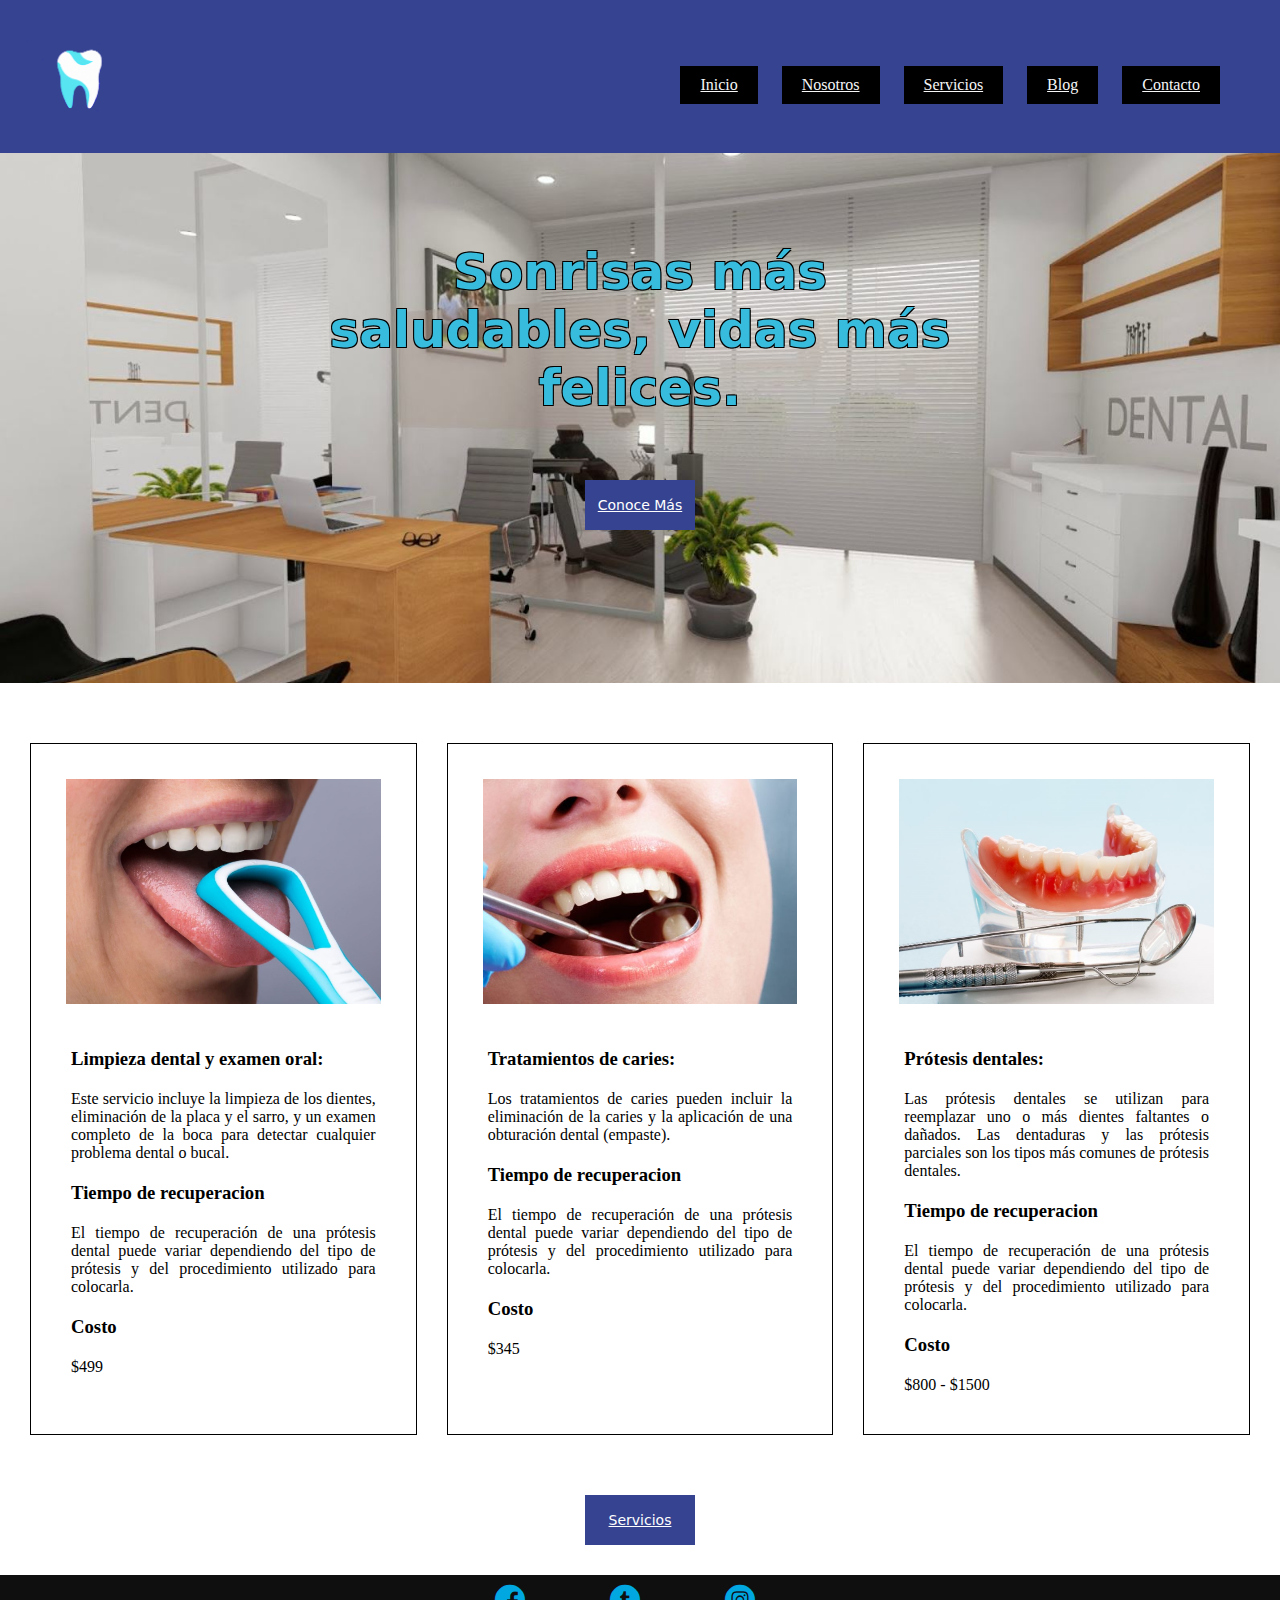
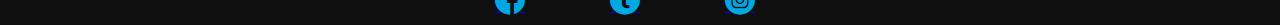
<file: index.html>
<!DOCTYPE html>
<html lang="es">

<head>
    <meta charset="UTF-8">
    <meta http-equiv="X-UA-Compatible" content="IE=edge">
    <meta name="viewport" content="width=device-width, initial-scale=1.0">
    <link rel="stylesheet" href="css/style.css">
    <link rel="stylesheet" href="css/font/flaticon.css">
    <link rel="stylesheet" href="css/icon/icofont.min.css">
    <title>Consultorio Dental - Inicio</title>
</head>

<body>
    <main>

        <!----- Inicia barra de navegación ---------->
        <header>
            <section class="logo">
                <img src="img/logo1.2.jpg" alt="">
            </section>

            <nav class="nav">
                <ul>
                    <li><a href="index.html">Inicio</a></li>
                    <li><a href="nosotros.html">Nosotros</a></li>
                    <li><a href="servicios.html">Servicios</a></li>
                    <li><a href="blog.html">Blog</a></li>
                    <li><a href="contacto.html">Contacto</a></li>
                </ul>
            </nav>
        </header>
        <!----- Termina barra de navegación ---------->



<!----- Inicia Eslogan ---------->

        <section class="home-main">
            <article class="home-title">
                <h3 class="home-main-text">Sonrisas más saludables, vidas más felices.</h3>
                <button class="home-main-button">
                    <a href="nosotros.html">Conoce Más</a>
                </button>
            </article>
        </section>

<!----- Termina Eslogan ---------->


<!----- Inicia grid servicios ---------->

<section class="home-information">
    <article class="home-about">
        <img src="img/Examen.png" alt="" width="100%">
        <h3>Limpieza dental y examen oral:</h3>
        <p>Este servicio incluye la limpieza de los dientes, eliminación de la placa y el sarro, y un examen completo de la boca para detectar cualquier problema dental o bucal.</p>
        <h3>Tiempo de recuperacion</h3>
        <p>El tiempo de recuperación de una prótesis dental puede variar dependiendo del tipo de prótesis y del procedimiento utilizado para colocarla.</p>
        <h3>Costo</h3>
        <p>$499</p>
    </article>

    <article class="home-about">
        <img src="img/caries.png" alt="" width="100%">
        <h3>Tratamientos de caries:</h3>
        <p> Los tratamientos de caries pueden incluir la eliminación de la caries y la aplicación de una obturación dental (empaste).</p>
        <h3>Tiempo de recuperacion</h3>
        <p>El tiempo de recuperación de una prótesis dental puede variar dependiendo del tipo de prótesis y del procedimiento utilizado para colocarla.</p>
        <h3>Costo</h3>
        <p>$345</p>
    </article>


    <article class="home-about">
        <img src="img/protesis.png" alt="" width="100%">
        <h3>Prótesis dentales: </h3>
        <p>Las prótesis dentales se utilizan para reemplazar uno o más dientes faltantes o dañados. Las dentaduras y las prótesis parciales son los tipos más comunes de prótesis dentales.</p>
        <h3>Tiempo de recuperacion</h3>
        <p>El tiempo de recuperación de una prótesis dental puede variar dependiendo del tipo de prótesis y del procedimiento utilizado para colocarla.</p>
        <h3>Costo</h3>
        <p>$800 - $1500</p>
    </article>
</section>		

    <div class="boton-servicio">
    <button class="home-services-button">
        <a href="servicios.html">Servicios</a>
    </button>
    </div>



<!----- Termina grid servicios ---------->


    </main>

        <!----- Inicia pie de página ---------->    
    <footer>
        <section class="footer-icons-container">
            <div class="icons">
                <a href="https://www.facebook.com" target="_blank">
                    <span class="flaticon-001-facebook"></span>
                </a>
                <a href="https://www.twitter.com" target="_blank">
                    <span class="flaticon-002-twitter"></span>
                </a>
                <a href="https://www.instagram.com" target="_blank">
                    <span class="flaticon-011-instagram"></span>
                </a>
        </section>
    </footer>
        <!----- Termina pie de página ---------->    

</body>



</html>
</file>
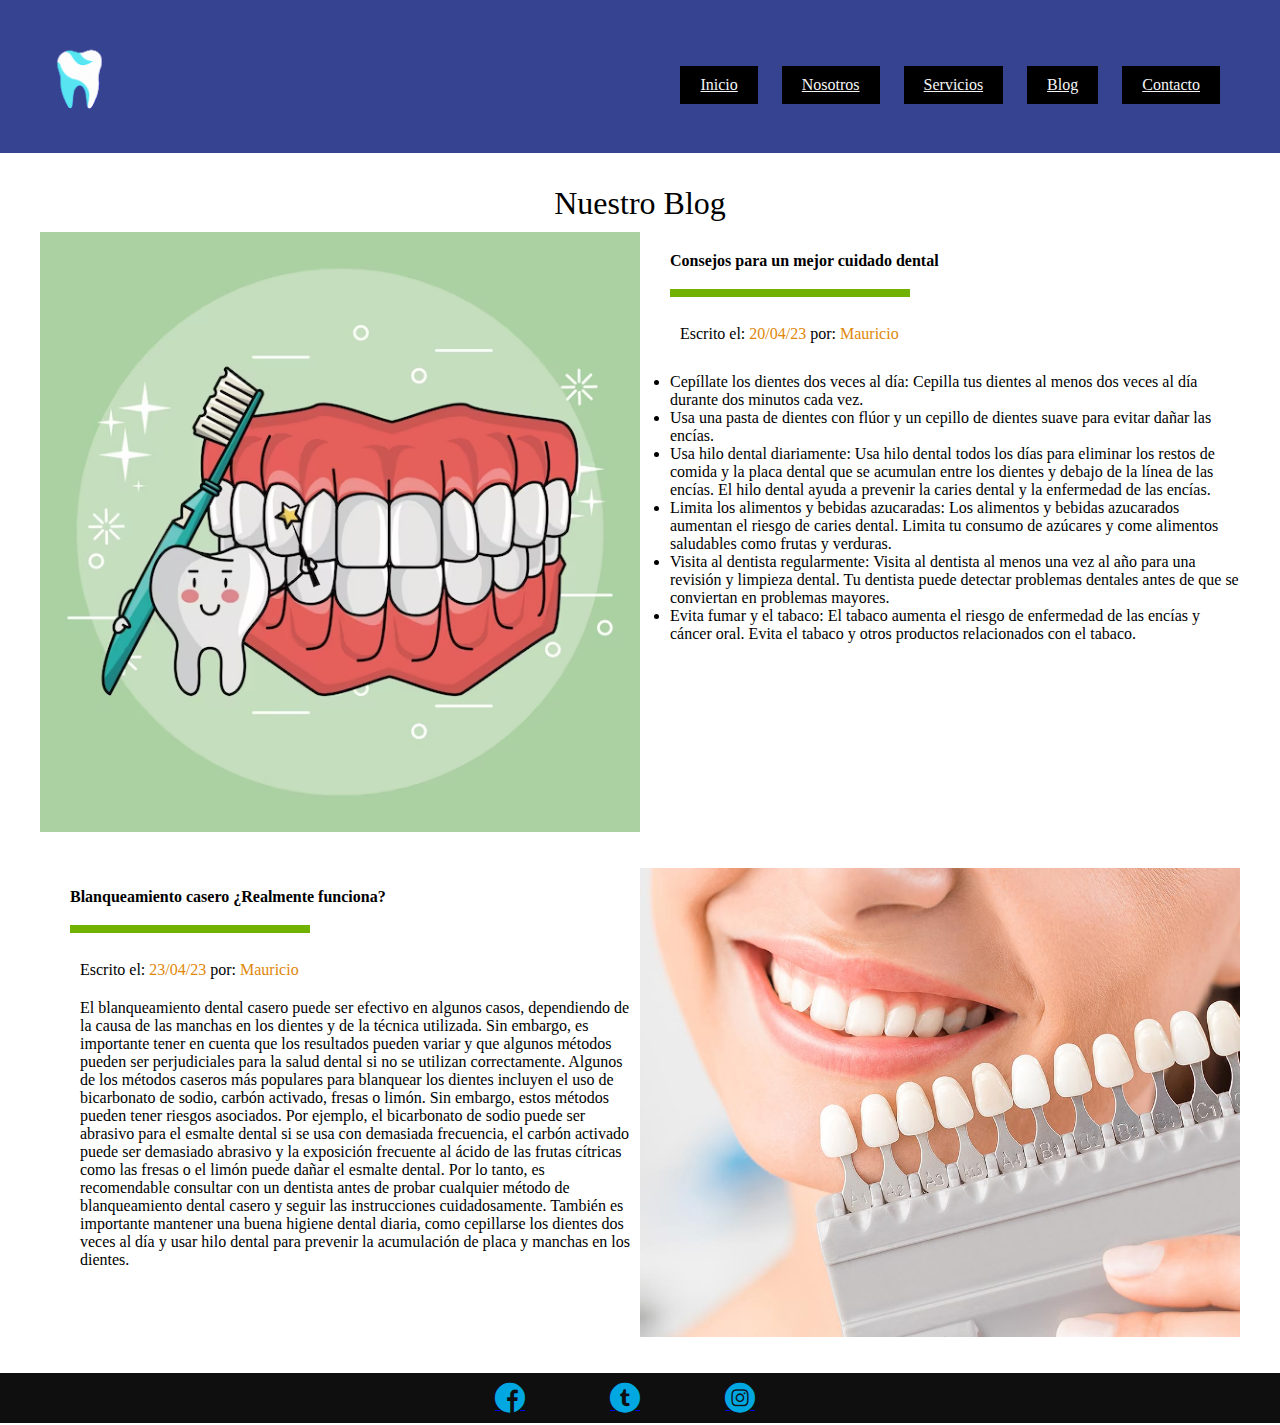
<file: blog.html>
<!DOCTYPE html>
<html lang="es">

<head>
    <meta charset="UTF-8">
    <meta http-equiv="X-UA-Compatible" content="IE=edge">
    <meta name="viewport" content="width=device-width, initial-scale=1.0">
    <link rel="stylesheet" href="css/style.css">
    <link rel="stylesheet" href="css/font/flaticon.css">
    <link rel="stylesheet" href="css/icon/icofont.min.css">
    <title>Consultorio Dental - Blog</title>
</head>

<body>


    <!----- Inicia barra de navegación ---------->
    <header>
        <section class="logo">
            <img src="img/logo1.2.jpg" alt="">
        </section>

        <nav class="nav">
            <ul>
                <li><a href="index.html">Inicio</a></li>
                <li><a href="nosotros.html">Nosotros</a></li>
                <li><a href="servicios.html">Servicios</a></li>
                <li><a href="blog.html">Blog</a></li>
                <li><a href="contacto.html">Contacto</a></li>
            </ul>
        </nav>
    </header>
    <!----- Termina barra de navegación ---------->


    <main class="contenedor seccion contenido-centrado">
        <h1 class="fw-400 centrar-texto">Nuestro Blog</h1>
        <section class="entrada-blog">
            <article class="entrada-blog-division">
                <div class="imagen">
                    <img src="img/blog1.jpg" alt="Entrada de blog">
                </div>
                <div class="texto-entrada">
                    <a href="entrada.html">
                        <h4>Consejos para un mejor cuidado dental</h4>
                    </a>
                    <p>Escrito el: <span>20/04/23</span> por:<span> Mauricio</span></p>
                    <p>
                    <ul>
                        <li>Cepíllate los dientes dos veces al día: Cepilla tus dientes al menos dos veces al día
                            durante dos minutos cada vez. </li>
                        <li>Usa una pasta de dientes con flúor y un cepillo de dientes suave para evitar dañar las
                            encías.</li>

                        <li>Usa hilo dental diariamente: Usa hilo dental todos los días para eliminar los restos de
                            comida y la placa dental que se acumulan entre los dientes y debajo de la línea de las
                            encías.
                            El hilo dental ayuda a prevenir la caries dental y la enfermedad de las encías.</li>

                        <li>Limita los alimentos y bebidas azucaradas: Los alimentos y bebidas azucarados aumentan el
                            riesgo de caries dental.
                            Limita tu consumo de azúcares y come alimentos saludables como frutas y verduras.</li>

                        <li>Visita al dentista regularmente: Visita al dentista al menos una vez al año para una
                            revisión y limpieza dental.
                            Tu dentista puede detectar problemas dentales antes de que se conviertan en problemas
                            mayores.</li>

                        <li>Evita fumar y el tabaco: El tabaco aumenta el riesgo de enfermedad de las encías y cáncer
                            oral. Evita el tabaco y otros productos relacionados con el tabaco.</li>
                    </ul>
                    </p>
                </div>
            </article>

            <article class="entrada-blog-division segunda-entrada">
                
                <div class="texto-entrada">
                    <a href="entrada.html">
                        <h4>Blanqueamiento casero ¿Realmente funciona?</h4>
                    </a>
                    <p>Escrito el: <span>23/04/23</span> por:<span> Mauricio</span></p>
                    <p>El blanqueamiento dental casero puede ser efectivo en algunos casos, dependiendo de la causa de las manchas en los dientes y de la técnica utilizada. 
                        Sin embargo, es importante tener en cuenta que los resultados pueden variar y que algunos métodos pueden ser perjudiciales para la salud dental si no se utilizan correctamente.

                        Algunos de los métodos caseros más populares para blanquear los dientes incluyen el uso de bicarbonato de sodio, carbón activado, fresas o limón. 
                        Sin embargo, estos métodos pueden tener riesgos asociados. Por ejemplo, el bicarbonato de sodio puede ser abrasivo para el esmalte dental si se usa con demasiada frecuencia, el carbón activado puede ser demasiado abrasivo y la exposición frecuente al ácido de las frutas cítricas como las fresas o el limón puede dañar el esmalte dental.
                        
                        Por lo tanto, es recomendable consultar con un dentista antes de probar cualquier método de blanqueamiento dental casero y seguir las instrucciones cuidadosamente. 
                        También es importante mantener una buena higiene dental diaria, como cepillarse los dientes dos veces al día y usar hilo dental para prevenir la acumulación de placa y manchas en los dientes.</p>
                </div>
                <div class="imagen">
                    <img src="img/blog2.jpg" alt="Entrada de blog">
                </div>
            </article>
        </section>

    </main>

    <!----- Inicia pie de página ---------->
    <footer>
        <section class="footer-icons-container">
            <div class="icons">
                <a href="https://www.facebook.com" target="_blank">
                    <span class="flaticon-001-facebook"></span>
                </a>
                <a href="https://www.twitter.com" target="_blank">
                    <span class="flaticon-002-twitter"></span>
                </a>
                <a href="https://www.instagram.com" target="_blank">
                    <span class="flaticon-011-instagram"></span>
                </a>
        </section>
    </footer>
    <!----- Termina pie de página ---------->
</body>

</html>
</file>
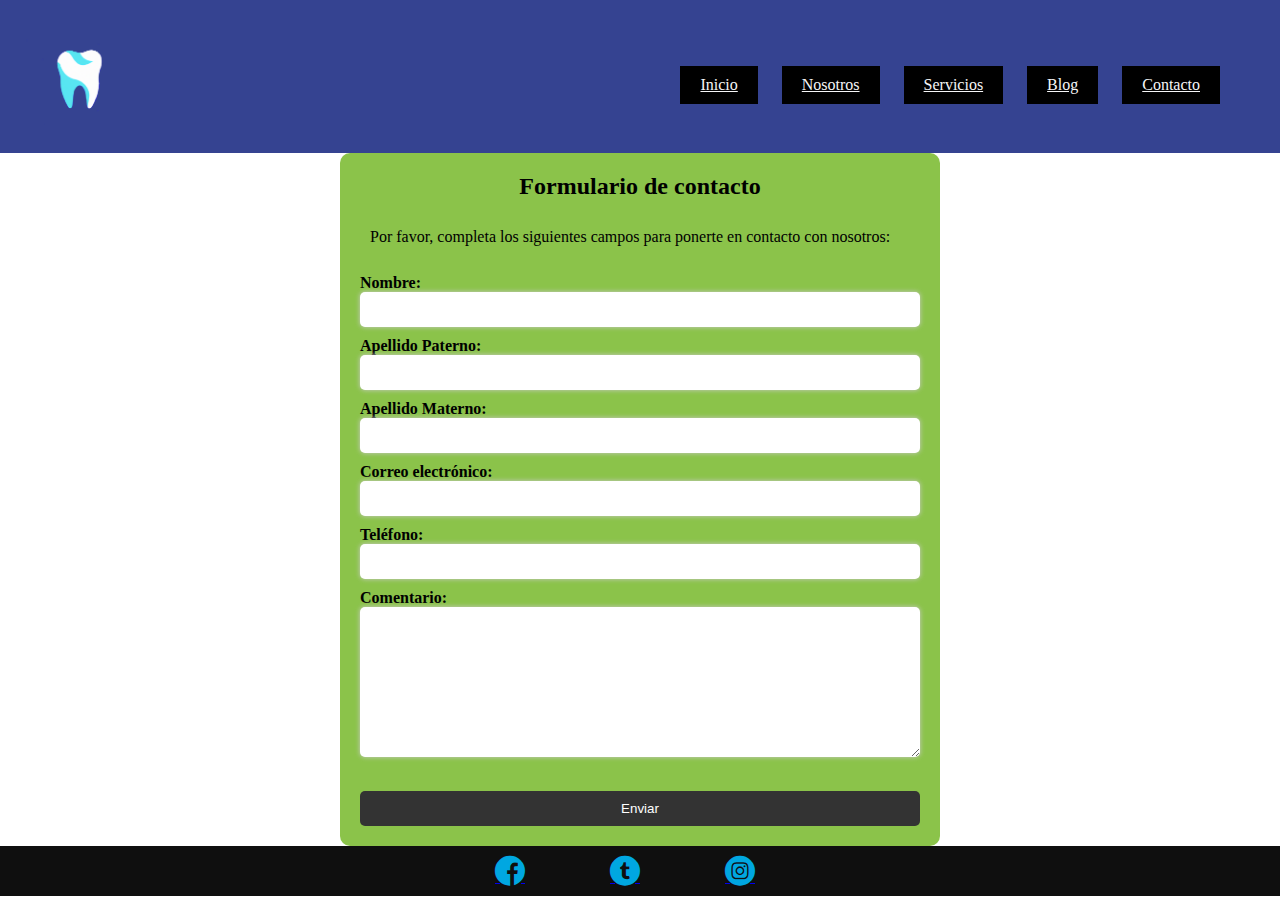
<file: contacto.html>
<!DOCTYPE html>
<html lang="es">

<head>
    <meta charset="UTF-8">
    <meta http-equiv="X-UA-Compatible" content="IE=edge">
    <meta name="viewport" content="width=device-width, initial-scale=1.0">
    <link rel="stylesheet" href="css/style.css">
    <link rel="stylesheet" href="css/contacto.css">
    <link rel="stylesheet" href="css/font/flaticon.css">
    <link rel="stylesheet" href="css/icon/icofont.min.css">
    <title>Consultorio Dental - Contacto</title>
</head>

<body>
    <main>

        <!----- Inicia barra de navegación ---------->
        <header>
            <section class="logo">
                <img src="img/logo1.2.jpg" alt="">
            </section>

            <nav class="nav">
                <ul>
                    <li><a href="index.html">Inicio</a></li>
                    <li><a href="nosotros.html">Nosotros</a></li>
                    <li><a href="servicios.html">Servicios</a></li>
                    <li><a href="blog.html">Blog</a></li>
                    <li><a href="contacto.html">Contacto</a></li>
                </ul>
            </nav>
        </header>
        <!----- Termina barra de navegación ---------->

        <div class="form-container">
            <form>
                <h2>Formulario de contacto</h2>
                <br>
                <p>Por favor, completa los siguientes campos para ponerte en contacto con nosotros:</p>
                <br>

                <label for="nombre">Nombre:</label>
                <input type="text" id="nombre" name="nombre" required>

                <label for="apellido-paterno">Apellido Paterno:</label>
                <input type="text" id="apellido-paterno" name="apellido-paterno" required>

                <label for="apellido-materno">Apellido Materno:</label>
                <input type="text" id="apellido-materno" name="apellido-materno" required>

                <label for="correo">Correo electrónico:</label>
                <input type="email" id="correo" name="correo" required>

                <label for="telefono">Teléfono:</label>
                <input type="tel" id="telefono" name="telefono" required>

                <label for="comentario">Comentario:</label>
                <textarea id="comentario" name="comentario"></textarea>

                <button type="submit" class="boton">Enviar</button>
            </form>
        </div>


    </main>

    <!----- Inicia pie de página ---------->
    <footer>
        <section class="footer-icons-container">
            <div class="icons">
                <a href="https://www.facebook.com" target="_blank">
                    <span class="flaticon-001-facebook"></span>
                </a>
                <a href="https://www.twitter.com" target="_blank">
                    <span class="flaticon-002-twitter"></span>
                </a>
                <a href="https://www.instagram.com" target="_blank">
                    <span class="flaticon-011-instagram"></span>
                </a>
        </section>
    </footer>
    <!----- Termina pie de página ---------->
</body>

</html>
</file>
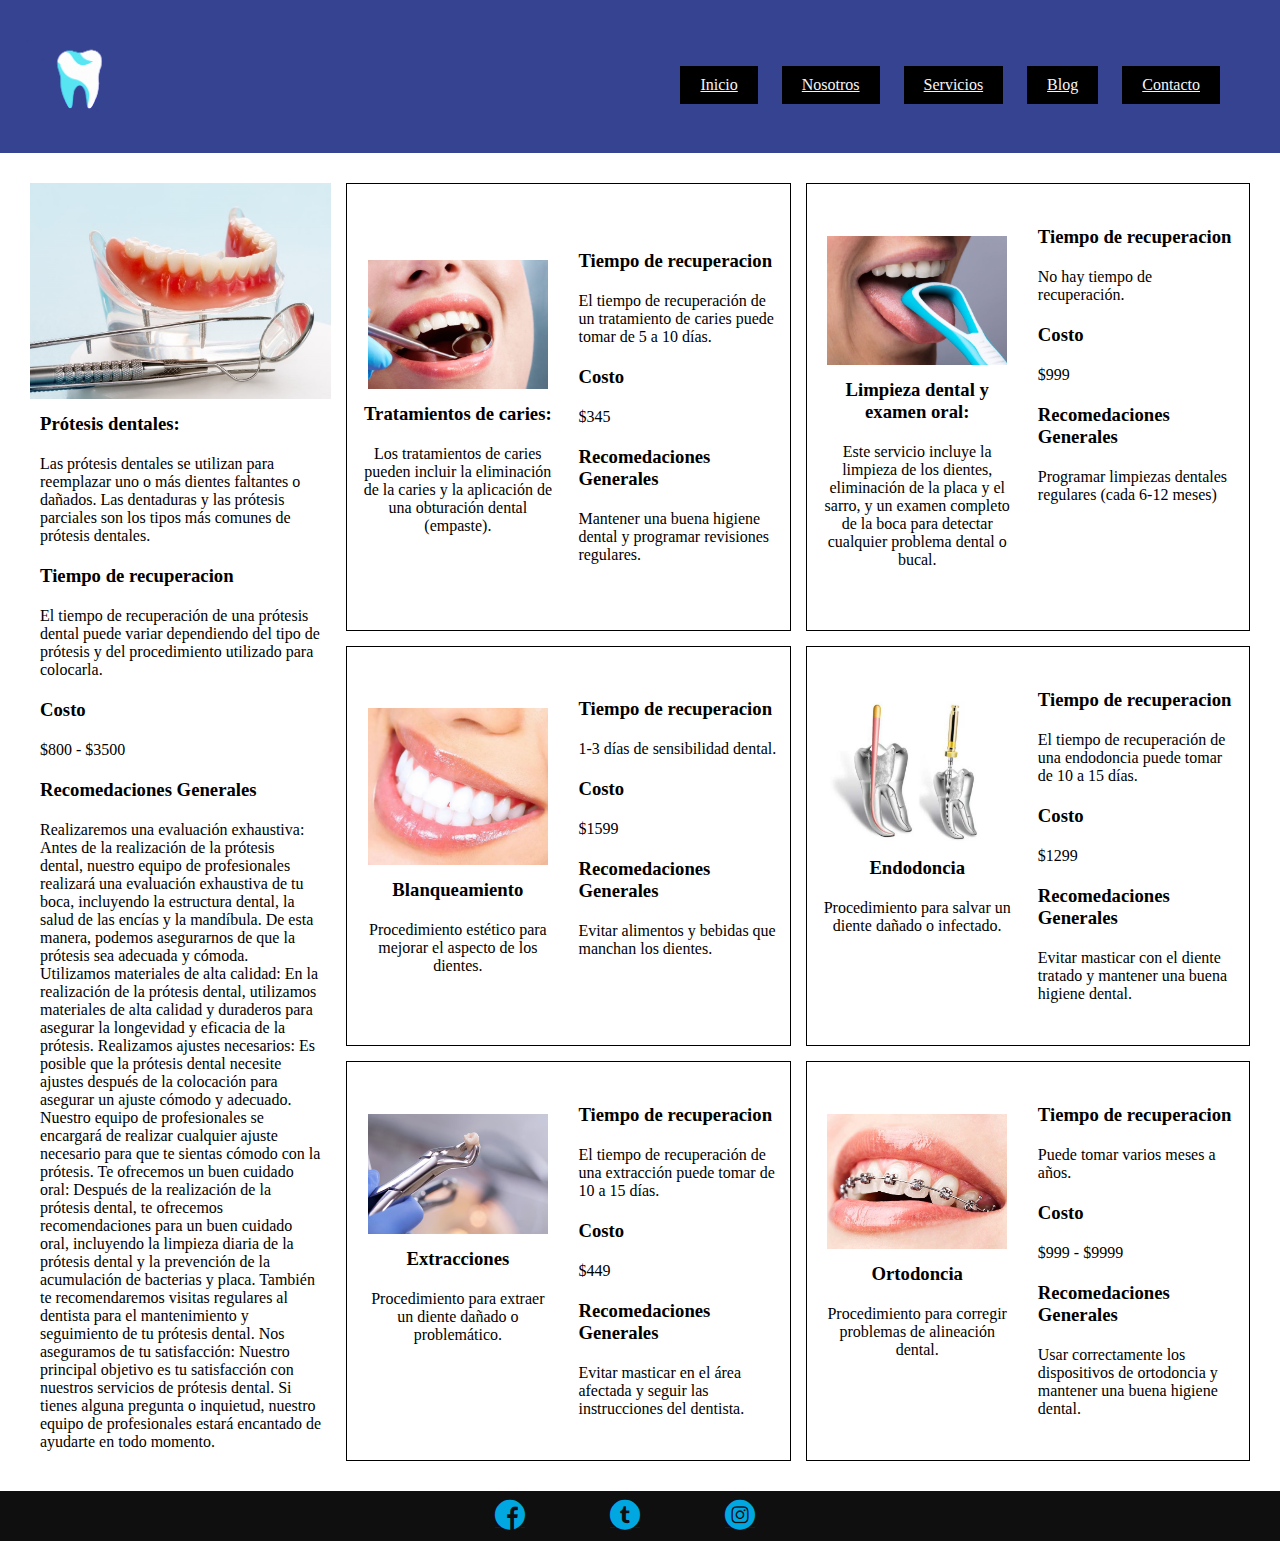
<file: servicios.html>
<!DOCTYPE html>
<html lang="es">

<head>
    <meta charset="UTF-8">
    <meta http-equiv="X-UA-Compatible" content="IE=edge">
    <meta name="viewport" content="width=device-width, initial-scale=1.0">
    <link rel="stylesheet" href="css/style.css">
    <link rel="stylesheet" href="css/Servicios.css">
    <link rel="stylesheet" href="css/font/flaticon.css">
    <link rel="stylesheet" href="css/icon/icofont.min.css">
    <title>Consultorio Dental - Servicios</title>
</head>

<body>
    <main>

<!----- Inicia barra de navegación ---------->    
        <header>
            <section class="logo">
                <img src="img/logo1.2.jpg" alt="">
            </section>

            <nav class="nav">
                <ul>
                    <li><a href="index.html">Inicio</a></li>
                    <li><a href="nosotros.html">Nosotros</a></li>
                    <li><a href="servicios.html">Servicios</a></li>
                    <li><a href="blog.html">Blog</a></li>
                    <li><a href="contacto.html">Contacto</a></li>
                </ul>
            </nav>
        </header>
<!----- Termina barra de navegación ---------->    



<!----- Inicia Servicios ---------->    

<section class="home-grid">

    <article class="servicio-principal">
        <img src="img/protesis.png" alt="" width="100%">
        <h3>Prótesis dentales: </h3>
        <p>Las prótesis dentales se utilizan para reemplazar uno o más dientes faltantes o dañados. Las dentaduras y las prótesis parciales son los tipos más comunes de prótesis dentales.</p>
        <h3>Tiempo de recuperacion</h3>
        <p>El tiempo de recuperación de una prótesis dental puede variar dependiendo del tipo de prótesis y del procedimiento utilizado para colocarla.</p>
        <h3>Costo</h3>
        <p>$800 - $3500</p>
        <h3>Recomedaciones Generales</h3>
        <p>Realizaremos una evaluación exhaustiva: Antes de la realización de la prótesis dental, nuestro equipo de profesionales realizará una evaluación exhaustiva de tu boca, incluyendo la estructura dental, la salud de las encías y la mandíbula. De esta manera, podemos asegurarnos de que la prótesis sea adecuada y cómoda.
            <br> Utilizamos materiales de alta calidad: En la realización de la prótesis dental, utilizamos materiales de alta calidad y duraderos para asegurar la longevidad y eficacia de la prótesis.
            Realizamos ajustes necesarios: Es posible que la prótesis dental necesite ajustes después de la colocación para asegurar un ajuste cómodo y adecuado. <br> Nuestro equipo de profesionales se encargará de realizar cualquier ajuste necesario para que te sientas cómodo con la prótesis.
            Te ofrecemos un buen cuidado oral: Después de la realización de la prótesis dental, te ofrecemos recomendaciones para un buen cuidado oral, incluyendo la limpieza diaria de la prótesis dental y la prevención de la acumulación de bacterias y placa. También te recomendaremos visitas regulares al dentista para el mantenimiento y seguimiento de tu prótesis dental.
            Nos aseguramos de tu satisfacción: Nuestro principal objetivo es tu satisfacción con nuestros servicios de prótesis dental. Si tienes alguna pregunta o inquietud, nuestro equipo de profesionales estará encantado de ayudarte en todo momento.</p>

    </article>

    <div class="servicios">
        <article class="home-service">
            <div class="service-logo">
                <img src="img/caries.png" alt="" width="100%">
                <h3>Tratamientos de caries:</h3>
                <p> Los tratamientos de caries pueden incluir la eliminación de la caries y la aplicación de una obturación dental (empaste).</p>
            </div>

            <div class="service-info">
                <h3>Tiempo de recuperacion</h3>
                <p>El tiempo de recuperación de un tratamiento de caries puede tomar de 5 a 10 días.</p>
                <h3>Costo</h3>
                <p>$345</p>
                <h3>Recomedaciones Generales</h3>
                <p>Mantener una buena higiene dental y programar revisiones regulares.</p>

            </div>
        </article>


        <article class="home-service">
            <div class="service-logo">
                <img src="img/Examen.png" alt="" width="100%">
                <h3>Limpieza dental y examen oral:</h3>
                <p>Este servicio incluye la limpieza de los dientes, eliminación de la placa y el sarro, y un examen completo de la boca para detectar cualquier problema dental o bucal.</p>
            </div>

            <div class="service-info">
                <h3>Tiempo de recuperacion</h3>
                <p>No hay tiempo de recuperación.</p>
                <h3>Costo</h3>
                <p>$999</p>
                <h3>Recomedaciones Generales</h3>
                <p>Programar limpiezas dentales regulares (cada 6-12 meses)</p>
            </div>
        </article>

        <article class="home-service">
            <div class="service-logo">
                <img src="img/bl.png" alt="" width="100%">
                <h3>Blanqueamiento</h3>
                <p>Procedimiento estético para mejorar el aspecto de los dientes.</p>
            </div>

            <div class="service-info">
                <h3>Tiempo de recuperacion</h3>
                <p>1-3 días de sensibilidad dental.</p>
                <h3>Costo</h3>
                <p>$1599</p>
                <h3>Recomedaciones Generales</h3>
                <p>Evitar alimentos y bebidas que manchan los dientes.</p>
            </div>
        </article>

        <article class="home-service">
            <div class="service-logo">
                <img src="img/end.png" alt="" width="100%">
                <h3>Endodoncia</h3>
                <p> Procedimiento para salvar un diente dañado o infectado.</p>
            </div>

            <div class="service-info">
                <h3>Tiempo de recuperacion</h3>
                <p>El tiempo de recuperación de una endodoncia puede tomar de 10 a 15 días.</p>
                <h3>Costo</h3>
                <p>$1299</p>
                <h3>Recomedaciones Generales</h3>
                <p>Evitar masticar con el diente tratado y mantener una buena higiene dental.</p>
            </div>
        </article>

        <article class="home-service">
            <div class="service-logo">
                <img src="img/ext.png" alt="" width="100%">
                <h3>Extracciones</h3>
                <p>Procedimiento para extraer un diente dañado o problemático.</p>
            </div>

            <div class="service-info">
                <h3>Tiempo de recuperacion</h3>
                <p>El tiempo de recuperación de una extracción puede tomar de 10 a 15 días.</p>
                <h3>Costo</h3>
                <p>$449</p>
                <h3>Recomedaciones Generales</h3>
                <p>Evitar masticar en el área afectada y seguir las instrucciones del dentista.</p>
            </div>
        </article>


        <article class="home-service">
            <div class="service-logo">
                <img src="img/or.png" alt="" width="100%">
                <h3>Ortodoncia</h3>
                <p>Procedimiento para corregir problemas de alineación dental.</p>
            </div>

            <div class="service-info">
            <h3>Tiempo de recuperacion</h3>
            <p>Puede tomar varios meses a años.</p>
            <h3>Costo</h3>
            <p>$999 - $9999</p>
            <h3>Recomedaciones Generales</h3>
            <p>Usar correctamente los dispositivos de ortodoncia y mantener una buena higiene dental.</p>
            </div>
        </article>


    </div>

</section>	

<!----- Termina Servicios ---------->    


    </main>

            <!----- Inicia pie de página ---------->    
            <footer>
                <section class="footer-icons-container">
                    <div class="icons">
                        <a href="https://www.facebook.com" target="_blank">
                            <span class="flaticon-001-facebook"></span>
                        </a>
                        <a href="https://www.twitter.com" target="_blank">
                            <span class="flaticon-002-twitter"></span>
                        </a>
                        <a href="https://www.instagram.com" target="_blank">
                            <span class="flaticon-011-instagram"></span>
                        </a>
                </section>
            </footer>
                <!----- Termina pie de página ---------->   
</body>


</html>
</file>
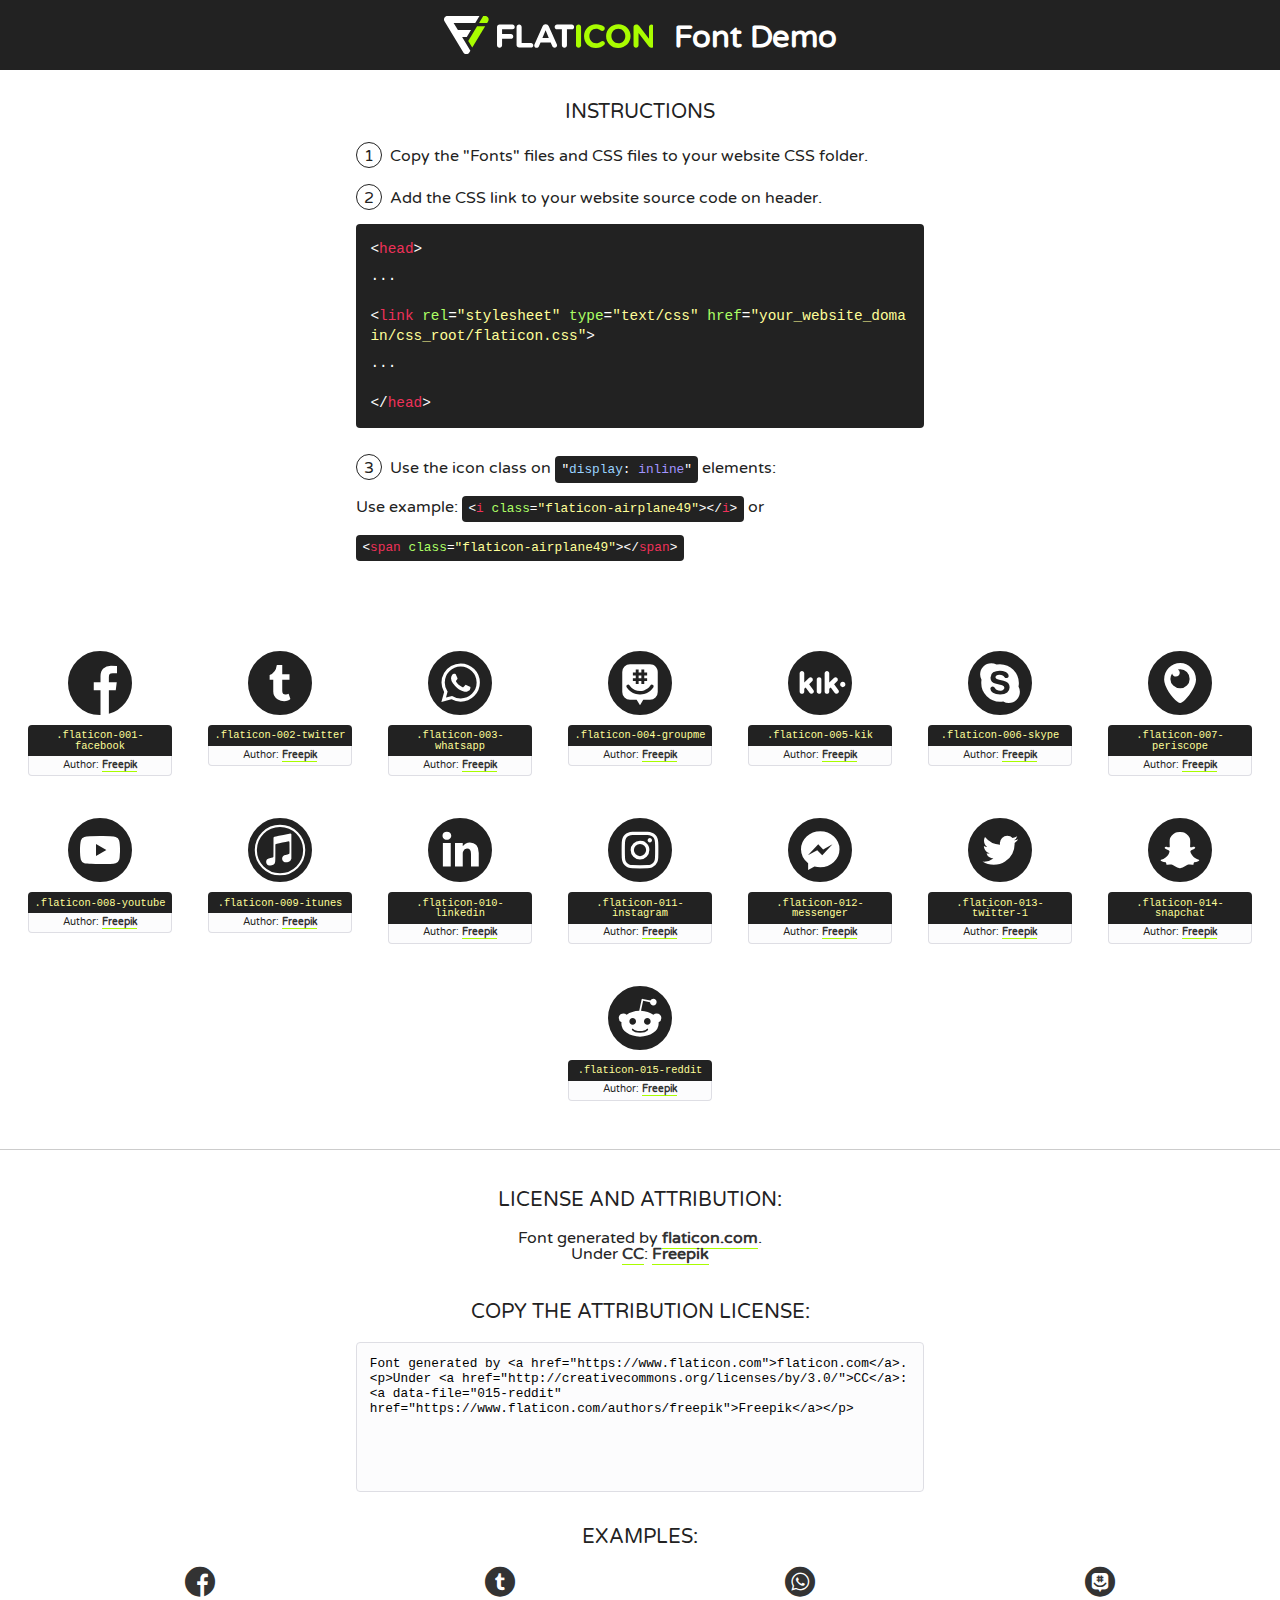
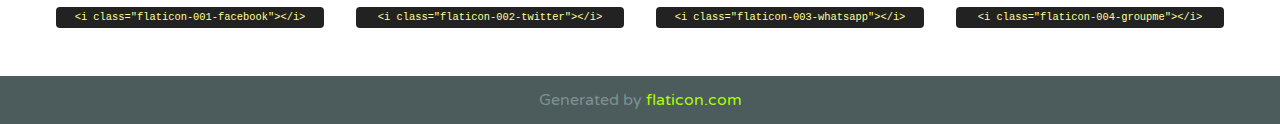
<file: css/font/flaticon.html>
<!DOCTYPE html>
<!--
  Flaticon icon font: Flaticon
  Creation date: 20/12/2018 09:27
-->
<html>
<!DOCTYPE html>
<html>

<head>
    <title>Flaticon WebFont</title>
    <link href="http://fonts.googleapis.com/css?family=Varela+Round" rel="stylesheet" type="text/css" />
    <link rel="stylesheet" type="text/css" href="flaticon.css">
    <meta charset="UTF-8">
    <style>
    html, body, div, span, applet, object, iframe,
    h1, h2, h3, h4, h5, h6, p, blockquote, pre,
    a, abbr, acronym, address, big, cite, code,
    del, dfn, em, img, ins, kbd, q, s, samp,
    small, strike, strong, sub, sup, tt, var,
    b, u, i, center,
    dl, dt, dd, ol, ul, li,
    fieldset, form, label, legend,
    table, caption, tbody, tfoot, thead, tr, th, td,
    article, aside, canvas, details, embed, 
    figure, figcaption, footer, header, hgroup, 
    menu, nav, output, ruby, section, summary,
    time, mark, audio, video {
        margin: 0;
        padding: 0;
        border: 0;
        font-size: 100%;
        font: inherit;
        vertical-align: baseline;
    }
    /* HTML5 display-role reset for older browsers */
    article, aside, details, figcaption, figure, 
    footer, header, hgroup, menu, nav, section {
        display: block;
    }
    body {
        line-height: 1;
    }
    ol, ul {
        list-style: none;
    }
    blockquote, q {
        quotes: none;
    }
    blockquote:before, blockquote:after,
    q:before, q:after {
        content: '';
        content: none;
    }
    table {
        border-collapse: collapse;
        border-spacing: 0;
    }
    body {
        font-family: 'Varela Round', Helvetica, Arial, sans-serif;
        font-size: 16px;
        color: #222;
    }
    a {
        color: #333;
        border-bottom: 1px solid #a9fd00;
        font-weight: bold;
        text-decoration: none;
    }
    * {
        -moz-box-sizing: border-box;
        -webkit-box-sizing: border-box;
        box-sizing: border-box;
        margin: 0;
        padding: 0;
    }
    [class^="flaticon-"]:before, [class*=" flaticon-"]:before, [class^="flaticon-"]:after, [class*=" flaticon-"]:after {
        font-family: Flaticon;
        font-size: 30px;
        font-style: normal;
        margin-left: 20px;
        color: #333;
    }
    .wrapper {
        max-width: 600px;
        margin: auto;
        padding: 0 1em;
    }
    .title {
        font-size: 1.25em;
        text-align: center;
        margin-bottom: 1em;
        text-transform: uppercase;
    }
    header {
        text-align: center;
        background-color: #222;
        color: #fff;
        padding: 1em;
    }
    header .logo {
        width: 210px;
        height: 38px;
        display: inline-block;
        vertical-align: middle;
        margin-right: 1em;
        border: none;
    }
    header strong {
        font-size: 1.95em;
        font-weight: bold;
        vertical-align: middle;
        margin-top: 5px;
        display: inline-block;
    }
    .demo {
        margin: 2em auto;
        line-height: 1.25em;
    }
    .demo ul li {
        margin-bottom: 1em;
    }
    .demo ul li .num {
        color: #222;
        border-radius: 20px;
        display: inline-block;
        width: 26px;
        padding: 3px;
        height: 26px;
        text-align: center;
        margin-right: 0.5em;
        border: 1px solid #222;
    }
    .demo ul li code {
        background-color: #222;
        border-radius: 4px;
        padding: 0.25em 0.5em;
        display: inline-block;
        color: #fff;
        font-family: Consolas,Monaco,Lucida Console,Liberation Mono,DejaVu Sans Mono,Bitstream Vera Sans Mono,Courier New, monospace;
        font-weight: lighter;
        margin-top: 1em;
        font-size: 0.8em;
        word-break: break-all;
    }
    .demo ul li code.big {
        padding: 1em;
        font-size: 0.9em;
    }
    .demo ul li code .red {
        color: #EF3159;
    }
    .demo ul li code .green {
        color: #ACFF65;
    }
    .demo ul li code .yellow {
        color: #FFFF99;
    }
    .demo ul li code .blue {
        color: #99D3FF;
    }
    .demo ul li code .purple {
        color: #A295FF;
    }
    .demo ul li code .dots {
        margin-top: 0.5em;
        display: block;
    }
    #glyphs {
        border-bottom: 1px solid #ccc;
        padding: 2em 0;
        text-align: center;
    }
    .glyph {
        display: inline-block;
        width: 9em;
        margin: 1em;
        text-align: center;
        vertical-align: top;
        background: #FFF;
    }
    .glyph .glyph-icon {
        padding: 10px;
        display: block;
        font-family:"Flaticon";
        font-size: 64px;
        line-height: 1;
    }
    .glyph .glyph-icon:before {
        font-size: 64px;
        color: #222;
        margin-left: 0;
    }
    .class-name {
        font-size: 0.65em;
        background-color: #222;
        color: #fff;
        border-radius: 4px 4px 0 0;
        padding: 0.5em;
        color: #FFFF99;
        font-family: Consolas,Monaco,Lucida Console,Liberation Mono,DejaVu Sans Mono,Bitstream Vera Sans Mono,Courier New, monospace;
    }
    .author-name {
        font-size: 0.6em;
        background-color: #fcfcfd;
        border: 1px solid #DEDEE4;
        border-top: 0;
        border-radius: 0 0 4px 4px;
        padding: 0.5em;
    }
    .class-name:last-child {
        font-size: 10px;
        color:#888;
    }
    .class-name:last-child a {
        font-size: 10px;
        color:#555;
    }
    .class-name:last-child a:hover {
        color:#a9fd00;
    }
    .glyph > input {
        display: block;
        width: 100px;
        margin: 5px auto;
        text-align: center;
        font-size: 12px;
        cursor: text;
    }
    .glyph > input.icon-input {
        font-family:"Flaticon";
        font-size: 16px;
        margin-bottom: 10px;
    }
    .attribution .title {
        margin-top: 2em;
    }
    .attribution textarea {
        background-color: #fcfcfd;
        padding: 1em;
        border: none;
        box-shadow: none;
        border: 1px solid #DEDEE4;
        border-radius: 4px;
        resize: none;
        width: 100%;
        height: 150px;
        font-size: 0.8em;
        font-family: Consolas,Monaco,Lucida Console,Liberation Mono,DejaVu Sans Mono,Bitstream Vera Sans Mono,Courier New, monospace;
        -webkit-appearance: none;
    }
    .iconsuse {
        margin: 2em auto;
        text-align: center;
        max-width: 1200px;
    }
    .iconsuse:after {
        content: '';
        display: table;
        clear: both;
    }
    .iconsuse .image {
        float: left;
        width: 25%;
        padding: 0 1em;
    }
    .iconsuse .image p {
        margin-bottom: 1em;
    }
    .iconsuse .image span {
        display: block;
        font-size: 0.65em;
        background-color: #222;
        color: #fff;
        border-radius: 4px;
        padding: 0.5em;
        color: #FFFF99;
        margin-top: 1em;
        font-family: Consolas,Monaco,Lucida Console,Liberation Mono,DejaVu Sans Mono,Bitstream Vera Sans Mono,Courier New, monospace;
    }
    #footer {
        text-align: center;
        background-color: #4C5B5C;
        color: #7c9192;
        padding: 1em;
    }
    #footer a {
        border: none;
        color: #a9fd00;
        font-weight: normal;
    }
    @media (max-width: 960px) {
        .iconsuse .image {
            width: 50%;
        }
    }
    @media (max-width: 560px) {
        .iconsuse .image {
            width: 100%;
        }
    }
    </style>
</head>

<body class="characters-off">

    <header>
        <a href="https://www.flaticon.com" target="_blank" class="logo">
            <svg version="1.1" xmlns="http://www.w3.org/2000/svg" xmlns:xlink="http://www.w3.org/1999/xlink" xmlns:a="http://ns.adobe.com/AdobeSVGViewerExtensions/3.0/" viewBox="0 0 560.875 102.036" enable-background="new 0 0 560.875 102.036" xml:space="preserve">
                <defs>
                </defs>
                <g>
                    <g class="letters">
                        <path fill="#ffffff" d="M141.596,29.675c0-3.777,2.985-6.767,6.764-6.767h34.438c3.426,0,6.15,2.728,6.15,6.15
                        c0,3.43-2.724,6.149-6.15,6.149h-27.674v13.091h23.719c3.429,0,6.151,2.724,6.151,6.15c0,3.43-2.723,6.149-6.151,6.149h-23.719
                        v17.574c0,3.773-2.986,6.761-6.764,6.761c-3.779,0-6.764-2.989-6.764-6.761V29.675z"></path>
                        <path fill="#ffffff" d="M193.844,29.149c0-3.781,2.985-6.767,6.764-6.767c3.776,0,6.763,2.985,6.763,6.767v42.957h25.039
                        c3.426,0,6.149,2.726,6.149,6.153c0,3.425-2.723,6.15-6.149,6.15h-31.802c-3.779,0-6.764-2.986-6.764-6.768V29.149z"></path>
                        <path fill="#ffffff" d="M241.891,75.71l21.438-48.407c1.492-3.341,4.215-5.357,7.906-5.357h0.792
                        c3.686,0,6.323,2.017,7.815,5.357l21.439,48.407c0.436,0.967,0.701,1.845,0.701,2.723c0,3.602-2.809,6.501-6.414,6.501
                        c-3.161,0-5.269-1.845-6.499-4.655l-4.132-9.661h-27.059l-4.301,10.102c-1.144,2.631-3.426,4.214-6.237,4.214
                        c-3.517,0-6.24-2.81-6.24-6.325C241.1,77.64,241.451,76.677,241.891,75.71z M279.932,58.666l-8.521-20.297l-8.526,20.297H279.932
                        z"></path>
                        <path fill="#ffffff" d="M314.864,35.387H301.86c-3.429,0-6.239-2.813-6.239-6.238c0-3.429,2.811-6.24,6.239-6.24h39.533
                        c3.426,0,6.237,2.811,6.237,6.24c0,3.425-2.811,6.238-6.237,6.238h-13.001v42.785c0,3.773-2.99,6.761-6.764,6.761
                        c-3.779,0-6.764-2.989-6.764-6.761V35.387z"></path>
                        <path fill="#A9FD00" d="M352.615,29.149c0-3.781,2.985-6.767,6.767-6.767c3.774,0,6.761,2.985,6.761,6.767v49.024
                        c0,3.773-2.987,6.761-6.761,6.761c-3.781,0-6.767-2.989-6.767-6.761V29.149z"></path>
                        <path fill="#A9FD00" d="M374.132,53.836v-0.179c0-17.481,13.178-31.801,32.065-31.801c9.22,0,15.459,2.458,20.557,6.238
                        c1.402,1.054,2.637,2.985,2.637,5.357c0,3.692-2.985,6.59-6.681,6.59c-1.845,0-3.071-0.702-4.044-1.319
                        c-3.776-2.813-7.729-4.393-12.562-4.393c-10.364,0-17.831,8.611-17.831,19.154v0.173c0,10.542,7.291,19.329,17.831,19.329
                        c5.715,0,9.492-1.756,13.359-4.834c1.049-0.874,2.458-1.491,4.039-1.491c3.429,0,6.325,2.813,6.325,6.236
                        c0,2.106-1.056,3.78-2.282,4.834c-5.539,4.834-12.036,7.733-21.878,7.733C387.572,85.464,374.132,71.493,374.132,53.836z"></path>
                        <path fill="#A9FD00" d="M433.009,53.836v-0.179c0-17.481,13.79-31.801,32.766-31.801c18.981,0,32.592,14.143,32.592,31.628v0.173
                        c0,17.483-13.785,31.807-32.769,31.807C446.625,85.464,433.009,71.32,433.009,53.836z M484.224,53.836v-0.179
                        c0-10.539-7.725-19.326-18.626-19.326c-10.893,0-18.449,8.611-18.449,19.154v0.173c0,10.542,7.73,19.329,18.626,19.329
                        C476.676,72.986,484.224,64.378,484.224,53.836z"></path>
                        <path fill="#A9FD00" d="M506.233,29.321c0-3.774,2.99-6.763,6.767-6.763h1.401c3.252,0,5.183,1.583,7.029,3.953l26.093,34.265
                        V29.059c0-3.692,2.99-6.677,6.681-6.677c3.683,0,6.671,2.985,6.671,6.677v48.934c0,3.78-2.987,6.765-6.764,6.765h-0.436
                        c-3.257,0-5.188-1.581-7.034-3.953l-27.056-35.492v32.944c0,3.687-2.985,6.676-6.678,6.676c-3.683,0-6.673-2.989-6.673-6.676
                        V29.321z"></path>
                    </g>
                    <g class="insignia">
                        <path fill="#ffffff" d="M48.372,56.137h12.517l11.156-18.537H37.186L25.688,18.539h57.825L94.668,0H9.271
                        C5.925,0,2.842,1.801,1.198,4.716c-1.644,2.907-1.593,6.482,0.134,9.343l50.38,83.501c1.678,2.781,4.689,4.476,7.938,4.476
                        c3.246,0,6.257-1.695,7.935-4.476l2.898-4.804L48.372,56.137z"></path>
                        <g class="i">
                            <path fill="#A9FD00" d="M93.575,18.539h0.031v0.004l21.652,0.004l2.705-4.488c1.727-2.861,1.778-6.436,0.133-9.343
                            C116.454,1.801,113.371,0,110.026,0h-5.294L93.575,18.539z"></path>
                            <polygon fill="#A9FD00" points="88.291,27.356 64.725,66.486 75.519,84.404 109.942,27.356"></polygon>
                        </g>
                    </g>
                </g>
            </svg>
        </a>
        <strong>Font Demo</strong>
    </header>


    <section class="demo wrapper">

        <p class="title">Instructions</p>

        <ul>
            <li>
                <span class="num">1</span>Copy the "Fonts" files and CSS files to your website CSS folder.
            </li>
            <li>
                <span class="num">2</span>Add the CSS link to your website source code on header.
                <code class="big">
                    &lt;<span class="red">head</span>&gt;
                    <br/><span class="dots">...</span>
                    <br/>&lt;<span class="red">link</span> <span class="green">rel</span>=<span class="yellow">"stylesheet"</span> <span class="green">type</span>=<span class="yellow">"text/css"</span> <span class="green">href</span>=<span class="yellow">"your_website_domain/css_root/flaticon.css"</span>&gt;
                    <br/><span class="dots">...</span>
                    <br/>&lt;/<span class="red">head</span>&gt;
                </code>
            </li>

            <li>
                <p>
                    <span class="num">3</span>Use the icon class on <code>"<span class="blue">display</span>:<span class="purple"> inline</span>"</code> elements:
                    <br />
                    Use example: <code>&lt;<span class="red">i</span> <span class="green">class</span>=<span class="yellow">&quot;flaticon-airplane49&quot;</span>&gt;&lt;/<span class="red">i</span>&gt;</code> or <code>&lt;<span class="red">span</span> <span class="green">class</span>=<span class="yellow">&quot;flaticon-airplane49&quot;</span>&gt;&lt;/<span class="red">span</span>&gt;</code>
            </li>
        </ul>

    </section>




   <section id="glyphs">          
    
      
        <div class="glyph"><div class="glyph-icon flaticon-001-facebook"></div>
            <div class="class-name">.flaticon-001-facebook</div>
            <div class="author-name">Author: <a data-file="001-facebook" href="https://www.flaticon.com/authors/freepik">Freepik</a> </div> 
        </div>        
        
        <div class="glyph"><div class="glyph-icon flaticon-002-twitter"></div>
            <div class="class-name">.flaticon-002-twitter</div>
            <div class="author-name">Author: <a data-file="002-twitter" href="https://www.flaticon.com/authors/freepik">Freepik</a> </div> 
        </div>        
        
        <div class="glyph"><div class="glyph-icon flaticon-003-whatsapp"></div>
            <div class="class-name">.flaticon-003-whatsapp</div>
            <div class="author-name">Author: <a data-file="003-whatsapp" href="https://www.flaticon.com/authors/freepik">Freepik</a> </div> 
        </div>        
        
        <div class="glyph"><div class="glyph-icon flaticon-004-groupme"></div>
            <div class="class-name">.flaticon-004-groupme</div>
            <div class="author-name">Author: <a data-file="004-groupme" href="https://www.flaticon.com/authors/freepik">Freepik</a> </div> 
        </div>        
        
        <div class="glyph"><div class="glyph-icon flaticon-005-kik"></div>
            <div class="class-name">.flaticon-005-kik</div>
            <div class="author-name">Author: <a data-file="005-kik" href="https://www.flaticon.com/authors/freepik">Freepik</a> </div> 
        </div>        
        
        <div class="glyph"><div class="glyph-icon flaticon-006-skype"></div>
            <div class="class-name">.flaticon-006-skype</div>
            <div class="author-name">Author: <a data-file="006-skype" href="https://www.flaticon.com/authors/freepik">Freepik</a> </div> 
        </div>        
        
        <div class="glyph"><div class="glyph-icon flaticon-007-periscope"></div>
            <div class="class-name">.flaticon-007-periscope</div>
            <div class="author-name">Author: <a data-file="007-periscope" href="https://www.flaticon.com/authors/freepik">Freepik</a> </div> 
        </div>        
        
        <div class="glyph"><div class="glyph-icon flaticon-008-youtube"></div>
            <div class="class-name">.flaticon-008-youtube</div>
            <div class="author-name">Author: <a data-file="008-youtube" href="https://www.flaticon.com/authors/freepik">Freepik</a> </div> 
        </div>        
        
        <div class="glyph"><div class="glyph-icon flaticon-009-itunes"></div>
            <div class="class-name">.flaticon-009-itunes</div>
            <div class="author-name">Author: <a data-file="009-itunes" href="https://www.flaticon.com/authors/freepik">Freepik</a> </div> 
        </div>        
        
        <div class="glyph"><div class="glyph-icon flaticon-010-linkedin"></div>
            <div class="class-name">.flaticon-010-linkedin</div>
            <div class="author-name">Author: <a data-file="010-linkedin" href="https://www.flaticon.com/authors/freepik">Freepik</a> </div> 
        </div>        
        
        <div class="glyph"><div class="glyph-icon flaticon-011-instagram"></div>
            <div class="class-name">.flaticon-011-instagram</div>
            <div class="author-name">Author: <a data-file="011-instagram" href="https://www.flaticon.com/authors/freepik">Freepik</a> </div> 
        </div>        
        
        <div class="glyph"><div class="glyph-icon flaticon-012-messenger"></div>
            <div class="class-name">.flaticon-012-messenger</div>
            <div class="author-name">Author: <a data-file="012-messenger" href="https://www.flaticon.com/authors/freepik">Freepik</a> </div> 
        </div>        
        
        <div class="glyph"><div class="glyph-icon flaticon-013-twitter-1"></div>
            <div class="class-name">.flaticon-013-twitter-1</div>
            <div class="author-name">Author: <a data-file="013-twitter-1" href="https://www.flaticon.com/authors/freepik">Freepik</a> </div> 
        </div>        
        
        <div class="glyph"><div class="glyph-icon flaticon-014-snapchat"></div>
            <div class="class-name">.flaticon-014-snapchat</div>
            <div class="author-name">Author: <a data-file="014-snapchat" href="https://www.flaticon.com/authors/freepik">Freepik</a> </div> 
        </div>        
        
        <div class="glyph"><div class="glyph-icon flaticon-015-reddit"></div>
            <div class="class-name">.flaticon-015-reddit</div>
            <div class="author-name">Author: <a data-file="015-reddit" href="https://www.flaticon.com/authors/freepik">Freepik</a> </div> 
        </div>        
        

    </section>



    <section class="attribution wrapper"   style="text-align:center;">

      <div class="title">License and attribution:</div><div class="attrDiv">Font generated by <a href="https://www.flaticon.com">flaticon.com</a>. <div><p>Under <a href="http://creativecommons.org/licenses/by/3.0/">CC</a>: <a data-file="015-reddit" href="https://www.flaticon.com/authors/freepik">Freepik</a></p>  </div>
      </div>
      <div class="title">Copy the Attribution License:</div>

    <textarea onclick="this.focus();this.select();">Font generated by &lt;a href=&quot;https://www.flaticon.com&quot;&gt;flaticon.com&lt;/a&gt;. <p>Under <a href="http://creativecommons.org/licenses/by/3.0/">CC</a>: <a data-file="015-reddit" href="https://www.flaticon.com/authors/freepik">Freepik</a></p>  
     </textarea>

    </section>

    <section class="iconsuse">

          <div class="title">Examples:</div>            
             
            <div class="image">
                <p>
                    <i class="glyph-icon flaticon-001-facebook"></i> 
                    <span>&lt;i class=&quot;flaticon-001-facebook&quot;&gt;&lt;/i&gt;</span>
                </p>
            </div>
            
            <div class="image">
                <p>
                    <i class="glyph-icon flaticon-002-twitter"></i> 
                    <span>&lt;i class=&quot;flaticon-002-twitter&quot;&gt;&lt;/i&gt;</span>
                </p>
            </div>
            
            <div class="image">
                <p>
                    <i class="glyph-icon flaticon-003-whatsapp"></i> 
                    <span>&lt;i class=&quot;flaticon-003-whatsapp&quot;&gt;&lt;/i&gt;</span>
                </p>
            </div>
            
            <div class="image">
                <p>
                    <i class="glyph-icon flaticon-004-groupme"></i> 
                    <span>&lt;i class=&quot;flaticon-004-groupme&quot;&gt;&lt;/i&gt;</span>
                </p>
            </div>
                       
        </div>
                            
    </section>

<div id="footer">
    <div>Generated by <a href="https://www.flaticon.com">flaticon.com</a>
    </div>
</div>



</body>
</html>
</file>
<file: css/style.css>
* {
    box-sizing: border-box;
    margin: 0px;
    padding: 0px;
}

/* Inicia CSS para barra de navegación*/
header {
    background-color: rgb(53, 67, 145);
}

.logo {
    display: inline-block;
    width: 45%;
}

.logo img {
    width: 120px;
    margin: 20px;
}

.nav {
    display: inline-block;
    width: 55%;
    text-align: right;
    position: absolute;
    top: 3.5rem;

}

.nav ul {
    margin-right: 50px;

}

.nav li {
    display: inline-block;
    background-color: #000000;
    padding: 10px;
    margin: 10px;
    
}

li a {
    color: #f6f6f7;
}

/* Termina CSS para barra de navegación*/



/* Inicia imagen Slogan*/

.home-main {
    display: grid;
    grid-template-columns: 1fr 4fr 1fr;
    height: 530px;
    background-image: url('Captura.JPG');
    background-position: center;
    background-repeat: no-repeat;
    background-size: cover;
}

.home-main .home-title {
    display: grid;
    grid-column: 2;
    justify-items: center;
    height: 350px;
    margin: 80px;
}

.home-main-text {
    font-size: 50px;
    font-weight: bold;
    text-align: center;
    font-family: system-ui, -apple-system, BlinkMacSystemFont, 'Segoe UI', Roboto, Oxygen, Ubuntu, Cantarell, 'Open Sans', 'Helvetica Neue', sans-serif;
    color: #38bcdd;
    text-shadow:
        -1px -1px 0 #000,
        1px -1px 0 #000,
        -1px 1px 0 #000,
        1px 1px 0 #000;
}

.home-main-button {
    width: 110px;
    height: 50px;
    background-color: rgb(53, 67, 145);
    font-weight: 500;
    font-size: 14px;
    font-family: system-ui, -apple-system, BlinkMacSystemFont, 'Segoe UI', Roboto, Oxygen, Ubuntu, Cantarell, 'Open Sans', 'Helvetica Neue', sans-serif;
    border: none;
}

.home-main-button a {
    color: #fff;
}

.home-main .home-title:hover button {
    transform: scale(1.2);

}

/* Termina imagen Slogann*/


/* Inicia grid servicios*/

.home-information {
    display: grid;
    grid-template-columns: 1fr 1fr 1fr;
    padding: 30px;
    gap: 30px;
}

.home-main .home-about {
    display: grid;
    grid-column: 1;
    justify-items: center;
    height: auto;

}

.home-about {
    text-align: justify;
    padding: 30px;
    overflow: hidden;
    margin-top: 30px;
    border: 1px solid black;
}


.home-about img {
    width: 100%;
    text-align: center;
    padding: 5px;
    padding-bottom: 30px;

}

.home-about:hover img {
    transform: scale(1.2);
}

.home-main .home-about img,
h3,
p,
a {
    padding: 10px;
}


.home-services-button {
    margin: 30px;
    width: 110px;
    height: 50px;
    background-color: rgb(53, 67, 145);
    font-weight: 500;
    font-size: 14px;
    font-family: system-ui, -apple-system, BlinkMacSystemFont, 'Segoe UI', Roboto, Oxygen, Ubuntu, Cantarell, 'Open Sans', 'Helvetica Neue', sans-serif;
    border: none;
}

.boton-servicio{
    display: flex;
    align-items: center;
    justify-content: center;
}

.home-services-button a{
    color: #fff;
}

/* Termina grid servicios*/

/*CSS BLOG*/

.fw-400 {
    font-weight: 400;
}

.centrar-texto {
    text-align: center;
    margin-bottom: 10px;
}


.entrada-blog-division {
    display: grid;
    grid-template-columns: 1fr 1fr;
    margin-bottom: 2rem;

}

.texto-entrada {
    margin-left: 30px;
}
.texto-entrada h4 {
    margin: 0;
    line-height: 1.4;
}

.texto-entrada a {
    text-decoration: none;
    color: black;
}

.texto-entrada h4::after {
    content: '';
    display: block;
    width: 15rem;
    height: .5rem;
    background-color: #71B100;
    margin-top: 1rem;
}

.texto-entrada span {
    color: #E08709;
}


.contenedor {
    max-width: 120rem;
    margin: 0 auto;
    /*Este aplica también para el blog*/
}
.seccion {
    margin-top: 2rem;
    margin-bottom: 2rem;

}
.contenido-centrado {
    max-width: 1200px;
}
/*Termina CSS BLOG*/
/*Inicia CSS NOSOTROS*/


.contenedor img {
    max-width: 100%;
}

.contenido-nosotros {
    display: grid;
    grid-template-columns: repeat(2, 1fr);
    grid-column-gap: 2rem;
}

.texto-nosotros h2 {
    font-weight: 700;
    font-size: 2rem;
    margin: 0;
    padding: 2rem 0 1rem 0;
    text-align: left;
}

/*Termina CSS NOSOTROS*/

/* Inicia CSS para pie de página*/
footer .footer-icons-container {
    width: 100%;
    height: 50px;
    display: flex;
    background-color: rgb(15, 15, 15);
    justify-content: center;
}

footer .footer-icons-container .icons {
    width: 300px;
    height: auto;
    display: flex;
    justify-items: flex-end;
    align-content: center;
    justify-content: space-between;
    justify-self: end;
    margin-right: 50px;
    flex-wrap: wrap;
}

footer .icons span {
    color: #00A7E1;
}

/* Termina CSS para pie de página*/
</file>
<file: css/font/flaticon.css>
/*
  	Flaticon icon font: Flaticon
  	Creation date: 20/12/2018 09:27
  	*/

@font-face {
  font-family: "Flaticon";
  src: url("./Flaticon.eot");
  src: url("./Flaticon.eot?#iefix") format("embedded-opentype"),
       url("./Flaticon.woff") format("woff"),
       url("./Flaticon.ttf") format("truetype"),
       url("./Flaticon.svg#Flaticon") format("svg");
  font-weight: normal;
  font-style: normal;
}

@media screen and (-webkit-min-device-pixel-ratio:0) {
  @font-face {
    font-family: "Flaticon";
    src: url("./Flaticon.svg#Flaticon") format("svg");
  }
}

[class^="flaticon-"]:before, [class*=" flaticon-"]:before,
[class^="flaticon-"]:after, [class*=" flaticon-"]:after {   
  font-family: Flaticon;
        font-size: 30px;
font-style: normal;
margin-left: 20px;
}

.flaticon-001-facebook:before { content: "\f100"; }
.flaticon-002-twitter:before { content: "\f101"; }
.flaticon-003-whatsapp:before { content: "\f102"; }
.flaticon-004-groupme:before { content: "\f103"; }
.flaticon-005-kik:before { content: "\f104"; }
.flaticon-006-skype:before { content: "\f105"; }
.flaticon-007-periscope:before { content: "\f106"; }
.flaticon-008-youtube:before { content: "\f107"; }
.flaticon-009-itunes:before { content: "\f108"; }
.flaticon-010-linkedin:before { content: "\f109"; }
.flaticon-011-instagram:before { content: "\f10a"; }
.flaticon-012-messenger:before { content: "\f10b"; }
.flaticon-013-twitter-1:before { content: "\f10c"; }
.flaticon-014-snapchat:before { content: "\f10d"; }
.flaticon-015-reddit:before { content: "\f10e"; }
</file>
<file: css/contacto.css>
.form-container {
    display: flex;
    flex-direction: column;
    align-items: center;
}

form {
    background-color: #8BC34A;
    border-radius: 10px;
    padding: 20px;
    max-width: 600px;
    width: 100%;
}

h2 {
    text-align: center;
}

label {
    font-weight: bold;
    margin-bottom: 5px;
}

input, textarea {
    border: none;
    border-radius: 5px;
    box-shadow: 0 0 5px #ccc;
    padding: 10px;
    margin-bottom: 10px;
    width: 100%;
}

textarea {
    height: 150px;
}

.boton {
    background-color: #333;
    border: none;
    border-radius: 5px;
    color: #fff;
    cursor: pointer;
    margin-top: 20px;
    padding: 10px;
    transition: all 0.3s ease;
    width: 100%;
}

.boton:hover {
    background-color: #FF5722;
    color: #333;
}
</file>
<file: css/Servicios.css>
.home-grid{
    padding: 30px;
    display: grid;
    grid-template-columns: 1fr 3fr;
    grid-auto-rows: 1fr 1fr;
    gap: 15px;
    justify-content: center;

}

.home-grid .servicios{
    display: grid;
    grid-template-columns: 1fr 1fr;
    gap: 15px;
    justify-content: center;
}






.home-service{
    display: grid;
    grid-template-columns: 1fr 1fr;
    border: 1px solid black;
    justify-content: center;
    align-content: center;
}

.home-service img{
    width: 180px;

    justify-content: center;
    align-content: center;
}

.servicios .service-logo{
    padding: 20px 5px 20px 5px;
    text-align: center;
}

.hone-service img{
    
}
</file>
